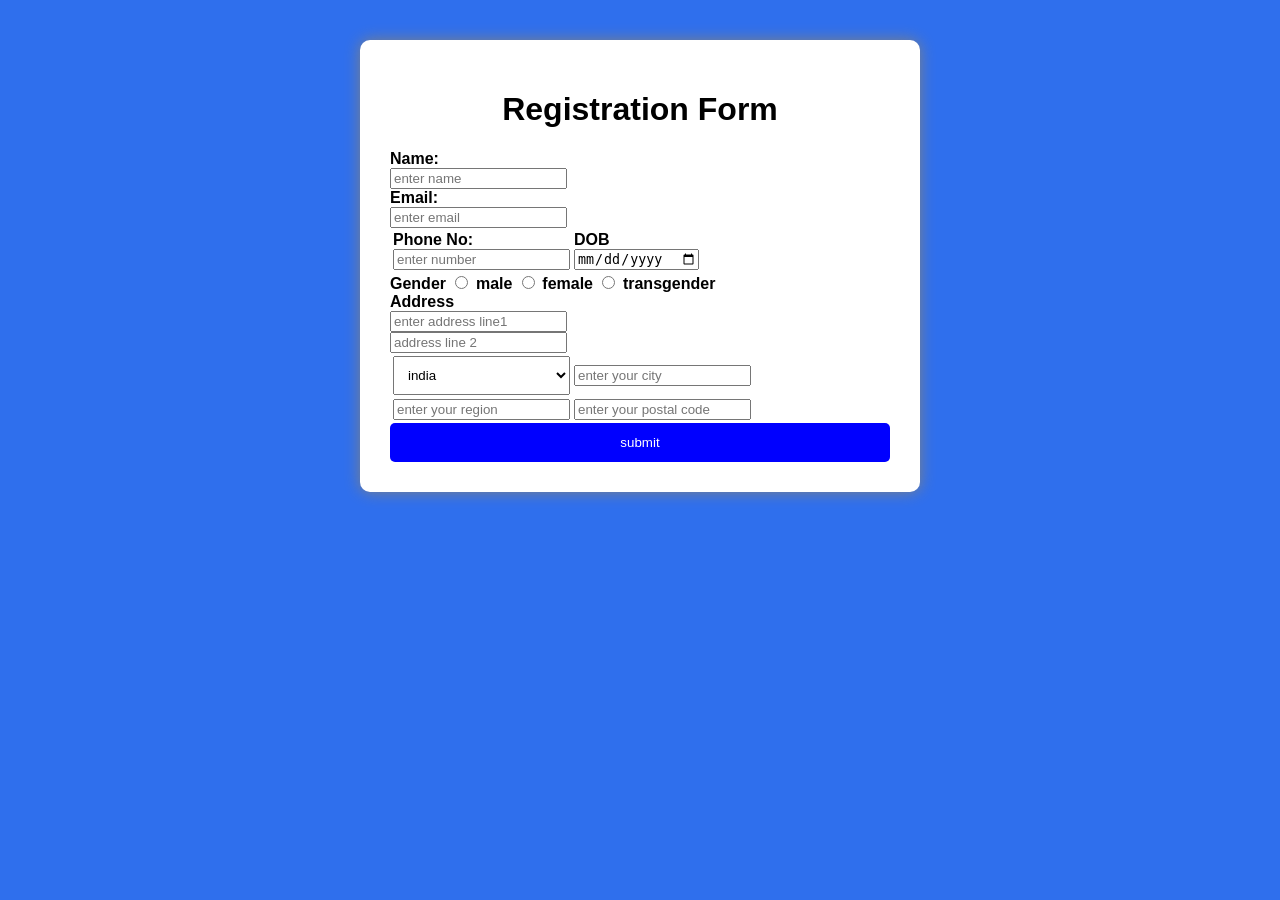
<file: 25ESKCX097/DAY-2/index.html>
<!DOCTYPE html>
<html lang="en">
<head>
    <meta charset="UTF-8">
    <meta name="viewport" content="width=device-width, initial-scale=1.0">
    <title>form</title>
    <link rel="stylesheet" href="style.css">
</head>
<body>
    <div>
        <form>
            <h1>Registration Form</h1>
            <label for="name">Name:</label>
            <br>
            <input type="text" id="name" placeholder="enter name">
            <br>
            <label for="email">Email:</label>
            <br>
            <input type="email" id="email" placeholder="enter email">
            <br>
            <section>
                <table>
                    <tr>
                        <td>
                          <label for="phonenumber">Phone No:</label>
                          <br>
                          <input type="text" id="phonenumber" placeholder="enter number">
                        </td>
                        <td>
                            <label for="date">DOB</label>
                            <br>
                            <input type="date" id="date" placeholder="enter date">
                            <br>
                        </td>
                    </tr>
                </table>
            </section>
          <section>
            <label for="gender">Gender</label>
            <input type="radio" id="male" name="gender" value="male">
            <label for="male">male</label>
            <input type="radio" id="female" name="gender" value="female">
            <label for="female">female</label>
            <input type="radio" id="others" name="gender" value="transgender">
            <label for="others">transgender</label>
          </section>  
          <section>
            <label for="address">Address</label>
            <br>
            <input type="text" id="address" placeholder="enter address line1">
            <br>
            <input type="text" id="address" placeholder="address line 2">
            <br>
          </section>
          <section>
            <table>
                <tr>
                    <td>
                        <select name="country" id="dropdown" value="country">
                            <option value="india">india</option>
                            <option value="usa">usa</option>
                            <option value="japan">japan</option>
                            <option value="others">others</option>
                        </select>
                    </td>
                    <td>
                        <input type="text" id="city" placeholder="enter your city">
                    </td>
                </tr>
                <tr>
                    <td>
                        <input type="text" id="region" placeholder="enter your region">
                    </td>
                    <td>
                        <input type="text" id="postal code" placeholder="enter your postal code">
                    </td>
                </tr>
            </table>
          </section>
          <footer>
            <section>
                <input type="submit" id="submit" value="submit">
            </section>
          </footer>
        </form>
    </div>
</body>
</html>
</file>
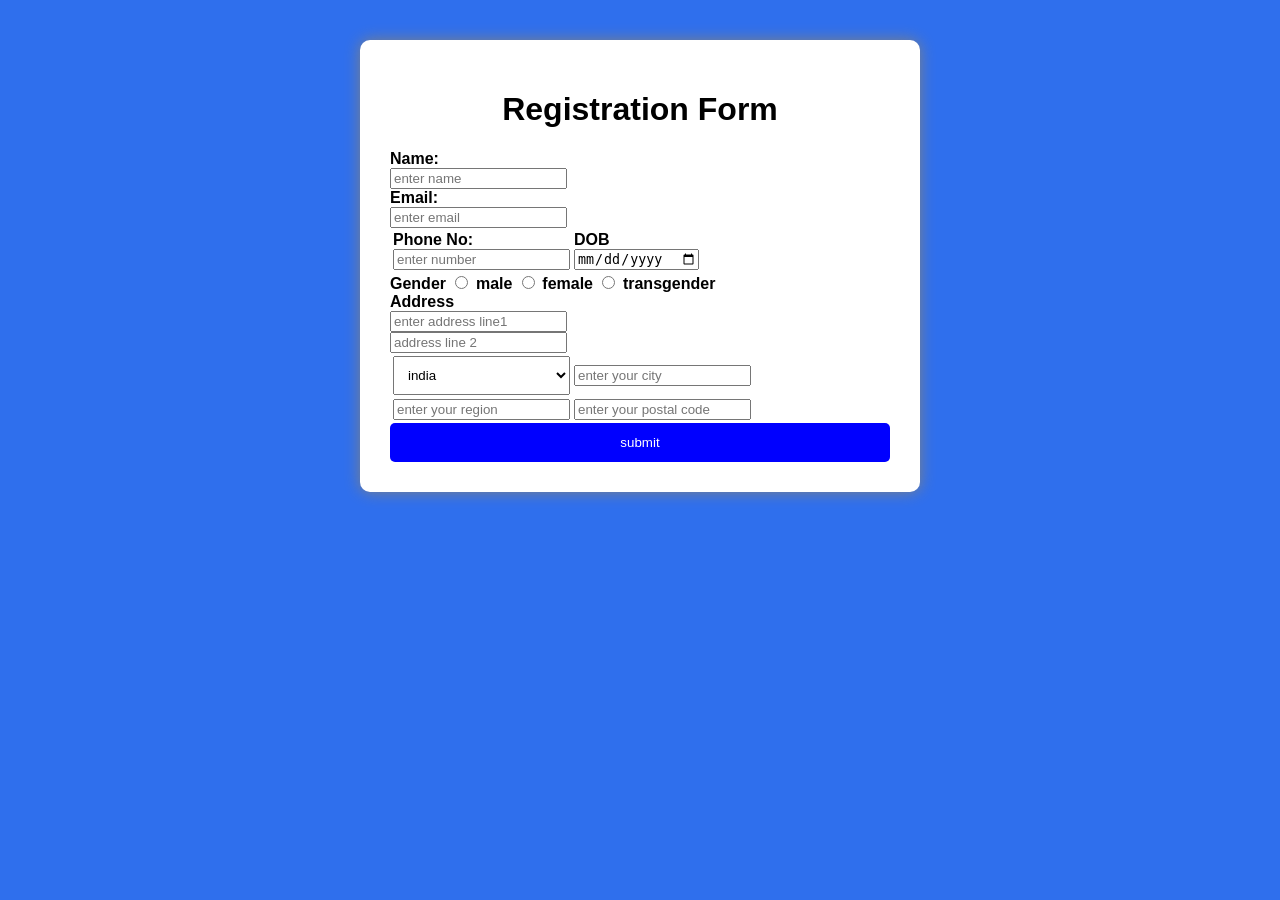
<file: 25ESKCX097/day-2/index.html>
<!DOCTYPE html>
<html lang="en">
<head>
    <meta charset="UTF-8">
    <meta name="viewport" content="width=device-width, initial-scale=1.0">
    <title>form</title>
    <style>
        body{
    margin:0;
    padding:0;
    background-color:#2f6fed;
    font-family:Arial, sans-serif;
}
div{
    width:500px;
    margin:auto;
    background:white;
    padding:30px;
    border-radius:10px;
}
h1{
    text-align:center;
}
#submit{
    width:100%;
    padding:12px;
    background:blue;
    color:white;
    border:none;
    border-radius:5px;
}
select{
    width:100%;
    padding:10px;
}
div{
    width: 500px;
    margin: 40px auto;
    padding: 30px;
    background: white;
    border-radius: 10px;
    box-shadow: 0 0 15px gray;
}
label{
    font-weight:bold;
}
    </style>
</head>
<body>
    <div>
        <form>
            <h1>Registration Form</h1>
            <label for="name">Name:</label>
            <br>
            <input type="text" id="name" placeholder="enter name">
            <br>
            <label for="email">Email:</label>
            <br>
            <input type="email" id="email" placeholder="enter email">
            <br>
            <section>
                <table>
                    <tr>
                        <td>
                          <label for="phonenumber">Phone No:</label>
                          <br>
                          <input type="text" id="phonenumber" placeholder="enter number">
                        </td>
                        <td>
                            <label for="date">DOB</label>
                            <br>
                            <input type="date" id="date" placeholder="enter date">
                            <br>
                        </td>
                    </tr>
                </table>
            </section>
          <section>
            <label for="gender">Gender</label>
            <input type="radio" id="male" name="gender" value="male">
            <label for="male">male</label>
            <input type="radio" id="female" name="gender" value="female">
            <label for="female">female</label>
            <input type="radio" id="others" name="gender" value="transgender">
            <label for="others">transgender</label>
          </section>  
          <section>
            <label for="address">Address</label>
            <br>
            <input type="text" id="address" placeholder="enter address line1">
            <br>
            <input type="text" id="address" placeholder="address line 2">
            <br>
          </section>
          <section>
            <table>
                <tr>
                    <td>
                        <select name="country" id="dropdown" value="country">
                            <option value="india">india</option>
                            <option value="usa">usa</option>
                            <option value="japan">japan</option>
                            <option value="others">others</option>
                        </select>
                    </td>
                    <td>
                        <input type="text" id="city" placeholder="enter your city">
                    </td>
                </tr>
                <tr>
                    <td>
                        <input type="text" id="region" placeholder="enter your region">
                    </td>
                    <td>
                        <input type="text" id="postal code" placeholder="enter your postal code">
                    </td>
                </tr>
            </table>
          </section>
          <footer>
            <section>
                <input type="submit" id="submit" value="submit">
            </section>
          </footer>
        </form>
    </div>
</body>
</html>
</file>
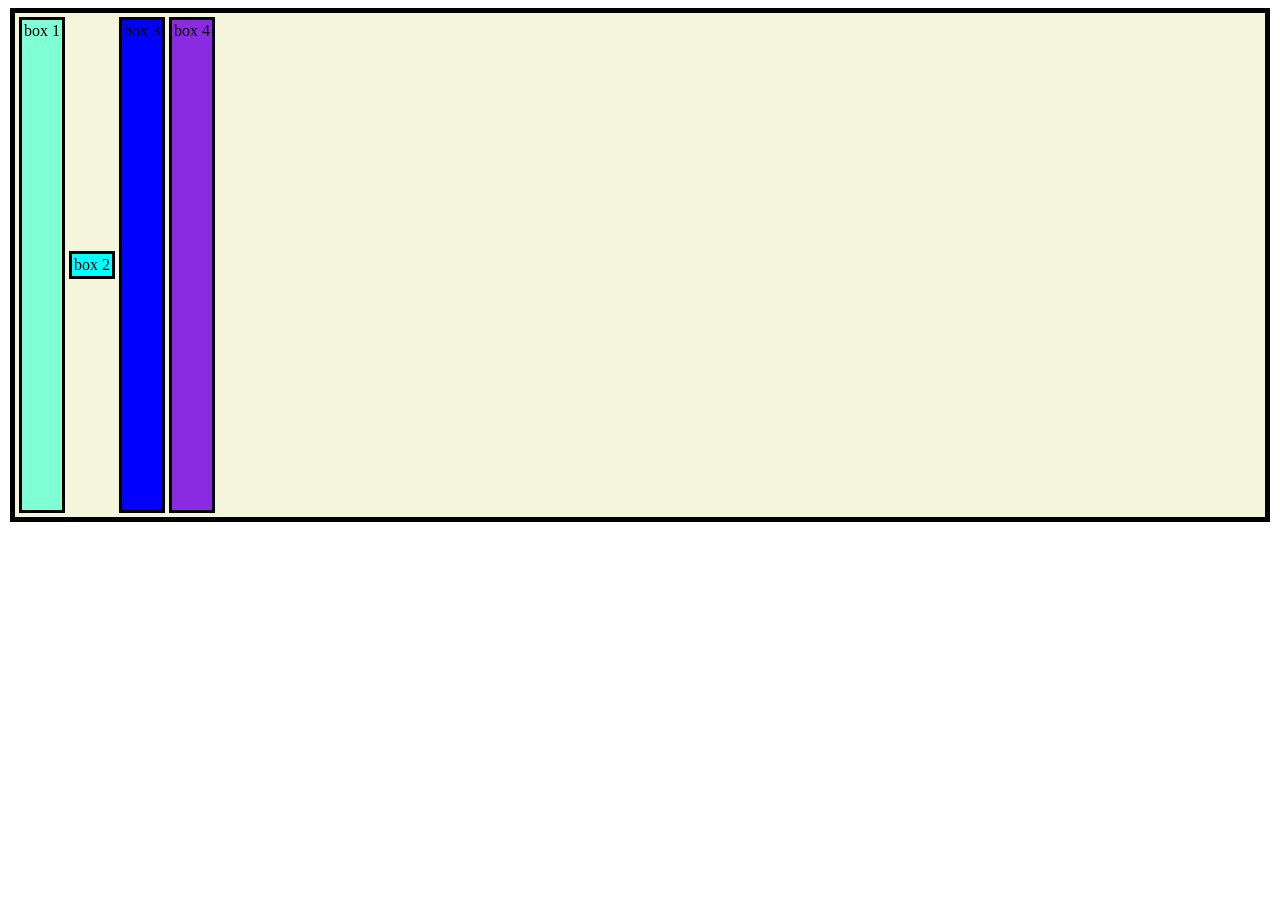
<file: 25ESKCX097/DAY3/index.html>
<!DOCTYPE html>
<html lang="en">
<head>
    <meta charset="UTF-8">
    <meta name="viewport" content="width=device-width, initial-scale=1.0">
    <title>Document</title>
    <link rel="stylesheet" href="style.css">
</head>
<body>
    <div class="container">
        <div class="box" id="box1">box 1</div>
        <div class="box" id="box2">box 2</div>
        <div class="box" id="box3">box 3</div>
        <div class="box" id="box4">box 4</div>
        
    </div>
</body>
</html>
</file>
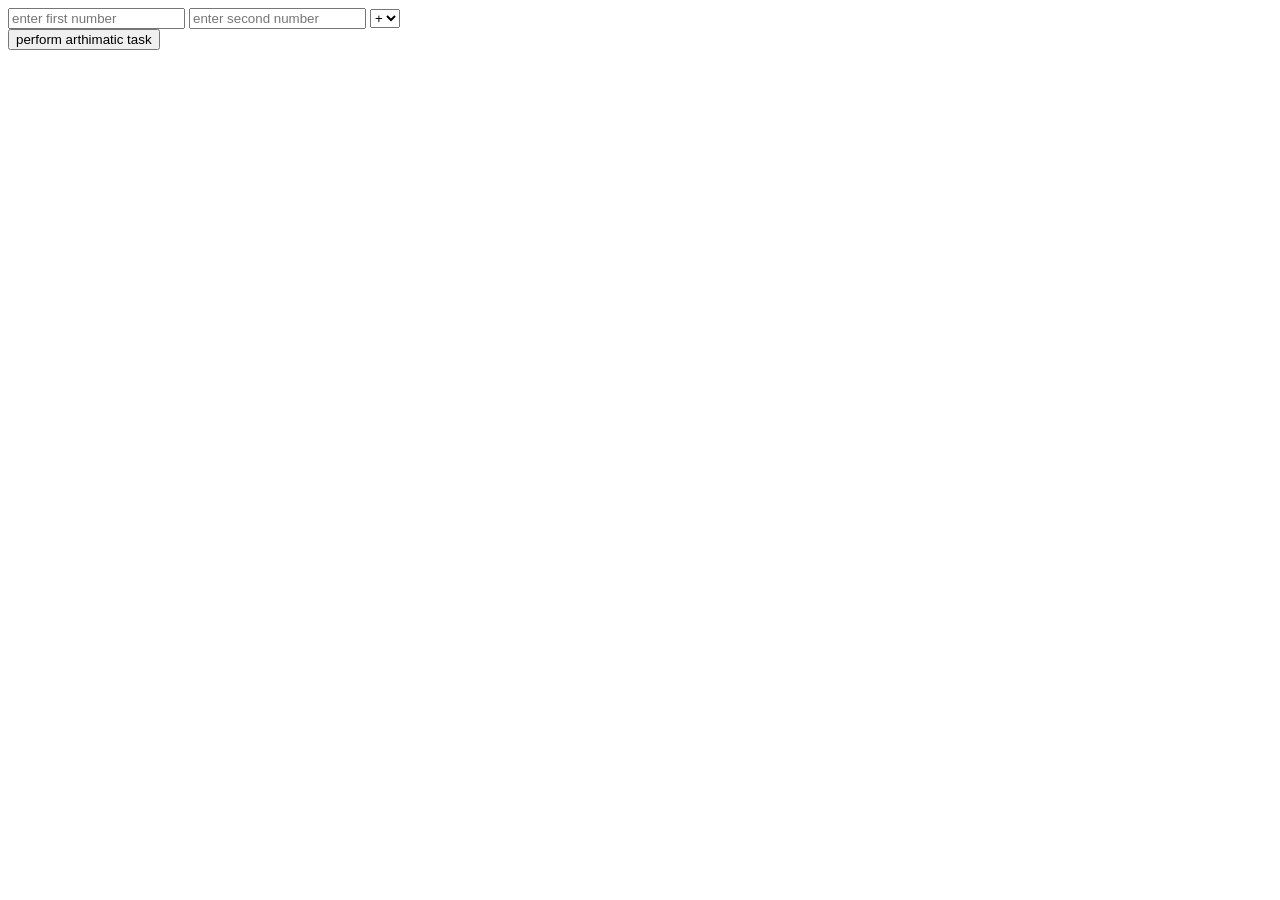
<file: 25ESKCX097/DAY4/index.html>
<!DOCTYPE html>
<html>
<head>

</head>
<body>
    <form>
        <input type="text" placeholder="enter first number">
        <input type="text" placeholder="enter second number">
        <select id="operator">
            <option value="+">+</option>
            <option value="-">-</option>
            <option value="\">\</option>
            <option value="*">*</option>
        </select>
        <br>
        <button type="button" oneclick="performArthimaticOperations">perform arthimatic task</button>
        <div id="result">

        </div>
    </form>
    <script>
     function performArthimaticOperations(){
        let var1=2;
        const var2=3.14;
        var var3=3;
         alert(var3);
        const number1= parseFloat(document.getElementById("number1"))
        const number2= parseFloat(document.getElementById("number2"))
        const operator=document.getElementById("operator").value;
        let result;
        switch(operator){
            case"+":
            result= number1+number2;
            break;
            case"-":
            result= number1-number2;
            break;
            case"*":
            result= number1*number2;
            break;
            case"/":if(number2==0){
            result="divide by zero error"
            }
            else{
                result=number1/number2;            }
        ;
            break;
        }
     }
     alert(var1);
    
     
    </script>
</body>
</html>
</file>
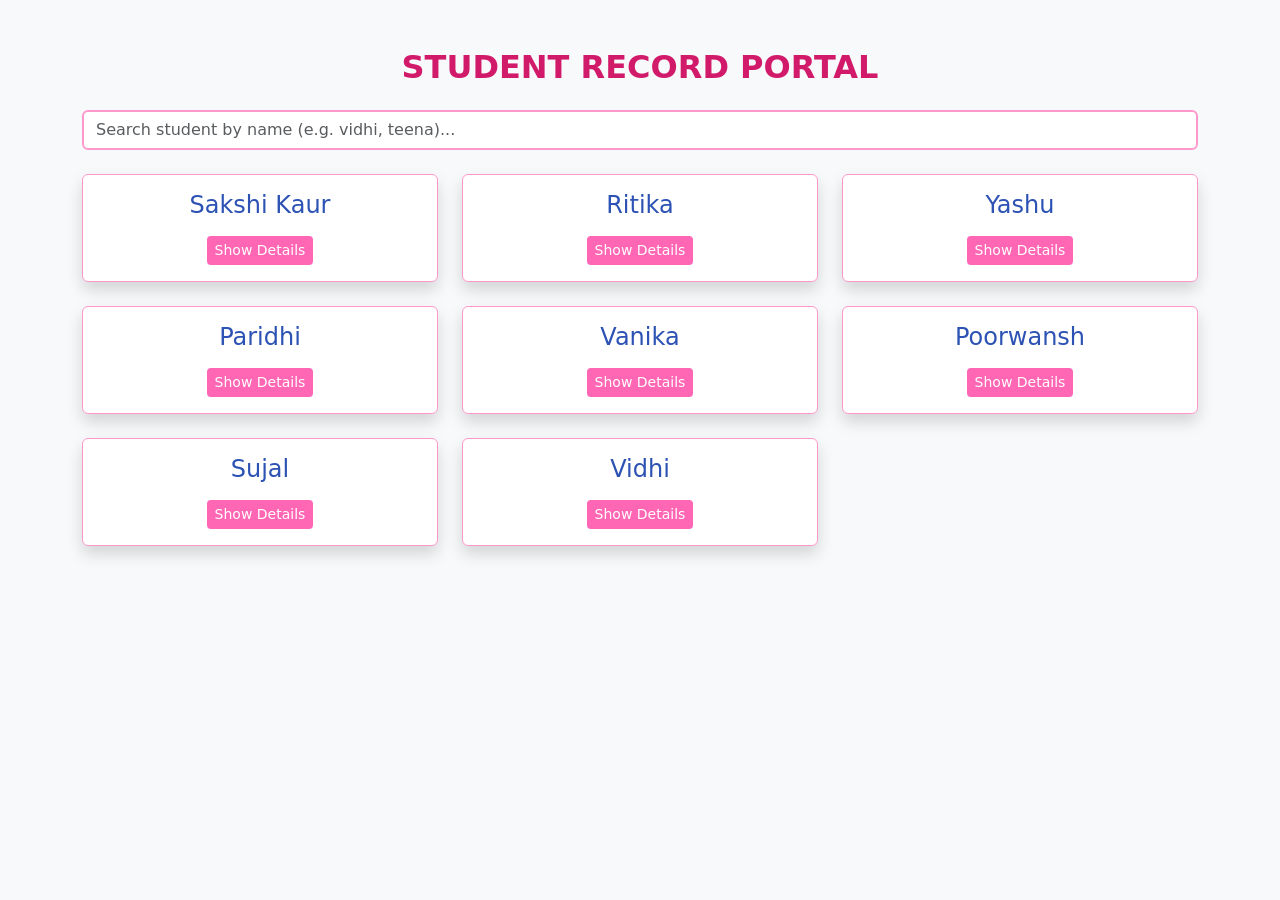
<file: 25ESKCX097/DAY5/index.html>
<!DOCTYPE html>
<html lang="en">
<head>
    <meta charset="UTF-8">
    <meta name="viewport" content="width=device-width, initial-scale=1.0">
    <title>Student Cards Portal</title>
    
    <link rel="stylesheet" href="https://cdn.jsdelivr.net/npm/bootstrap@5.3.0/dist/css/bootstrap.min.css">
    
    <script src="https://code.jquery.com/jquery-3.7.1.min.js"></script>
</head>

<body class="bg-light">
    
    <div class="container py-5">
        <h2 class="text-center mb-4" style="color: #d11a6a; font-weight: bold;">STUDENT RECORD PORTAL</h2>
        
        <input type="text" id="search" class="form-control mb-4" placeholder="Search student by name (e.g. vidhi, teena)..." style="border: 2px solid #ff99cc;">
        
        <div id="container" class="row g-4"></div>
    </div>
            
    <script src="script.js">
        
    </script>
</body>
</html>
</file>
<file: 25ESKCX097/DAY-2/style.css>
body{
    margin:0;
    padding:0;
    background-color:#2f6fed;
    font-family:Arial, sans-serif;
}
div{
    width:500px;
    margin:auto;
    background:white;
    padding:30px;
    border-radius:10px;
}
h1{
    text-align:center;
}
#submit{
    width:100%;
    padding:12px;
    background:blue;
    color:white;
    border:none;
    border-radius:5px;
}
select{
    width:100%;
    padding:10px;
}
div{
    width: 500px;
    margin: 40px auto;
    padding: 30px;
    background: white;
    border-radius: 10px;
    box-shadow: 0 0 15px gray;
}
label{
    font-weight:bold;
}
</file>
<file: 25ESKCX097/DAY3/style.css>
.container{
      background-color: beige;
      border: 5px solid black;
      margin: 2px;
      padding: 2px;
      display:flex;
      flex-direction: row;
      /* flex-wrap: wrap; */
      height: 500px;
      /* justify-content: center; */
    }
    .box{
        /* width: 200px;
        height: 200px; */
        border: 3px solid black;
        margin: 2px;
        padding: 2px;
        
    }
    #box2{
    background-color: aqua;
    /* order:200;
    flex-shrink: 4; */
    align-self: center;
    }
    #box1{
        background-color: aquamarine;
    }
    #box3{
        background-color: blue;
    }
    #box4{
        background-color: blueviolet;
    }
</file>
